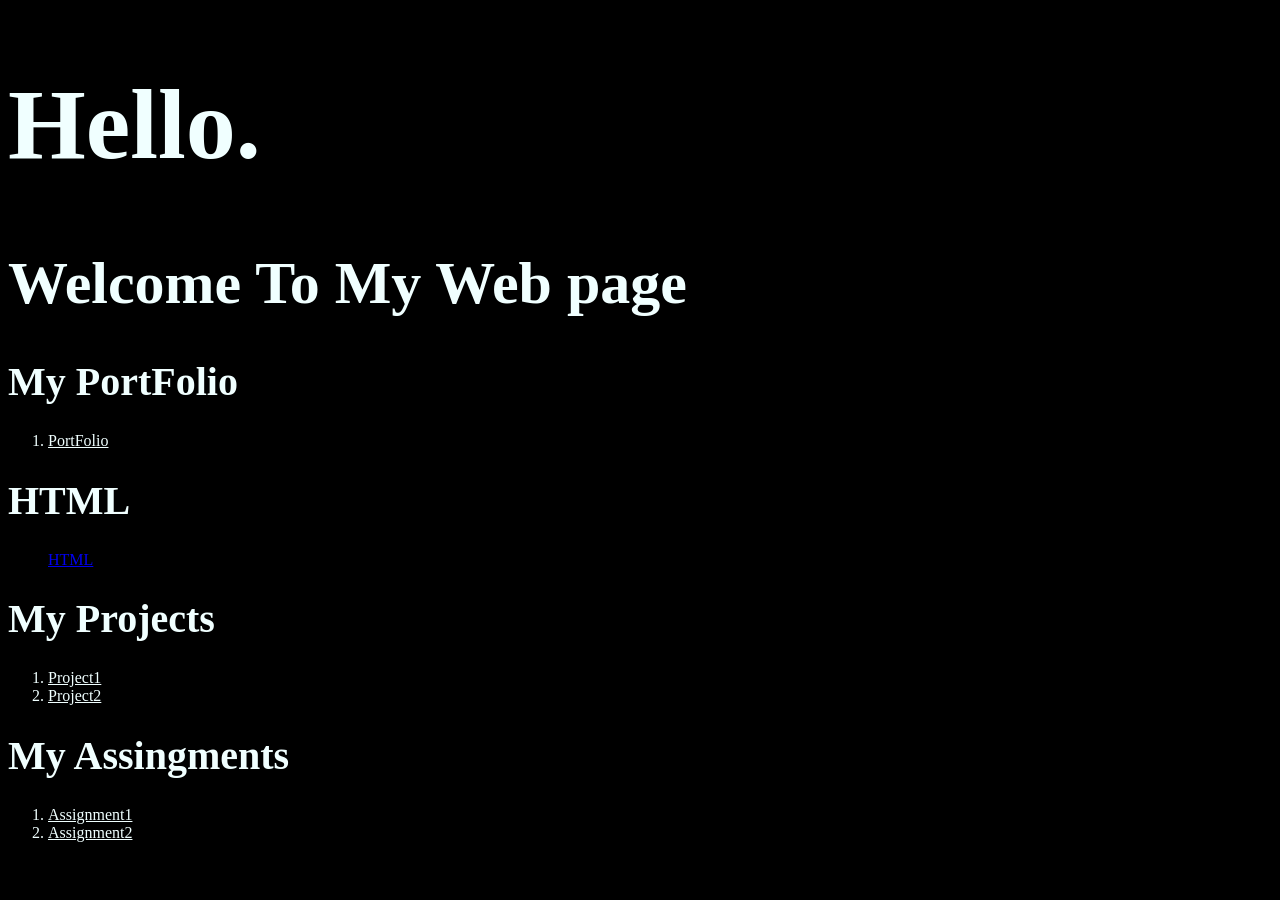
<file: index.html>
<!DOCTYPE html>
<html lang="en">
<head>
    <meta charset="UTF-8">
    <meta name="viewport" content="width=device-width, initial-scale=1.0">
    <title>Document</title>
</head>
<body style="background-color: black;">
    <h1 style="font-size: 100px; color: azure;">Hello.</h1>
    <h1 style="font-size: 60px; color: azure">Welcome To My Web page</h1>

    <h1 style="font-size: 40px; color: azure">My PortFolio</h1>
    <ol style="color: azure">
        <li><a href="/portfolio/index.html" style="color: azure">PortFolio</a></li>
    </ol>

    <h1 style="font-size: 40px; color: azure" >HTML</h1>
    <ul>
        <li><a href="/practice-frontend/index.html">HTML</a></li>
    </ul>

    <h1 style="font-size: 40px; color: azure">My Projects</h1>
    <ol style="color: azure">
        <li><a href="#" style="color: azure">Project1</a></li>
        <li><a href="#" style="color: azure">Project2</a></li>
    </ol>

    <h1 style="font-size: 40px; color: azure">My Assingments</h1>
    <ol style="color: azure">
        <li><a href="#" style="color: azure">Assignment1</a></li>
        <li><a href="#" style="color: azure">Assignment2</a></li>
    </ol>





    
</body>
</html>
</file>
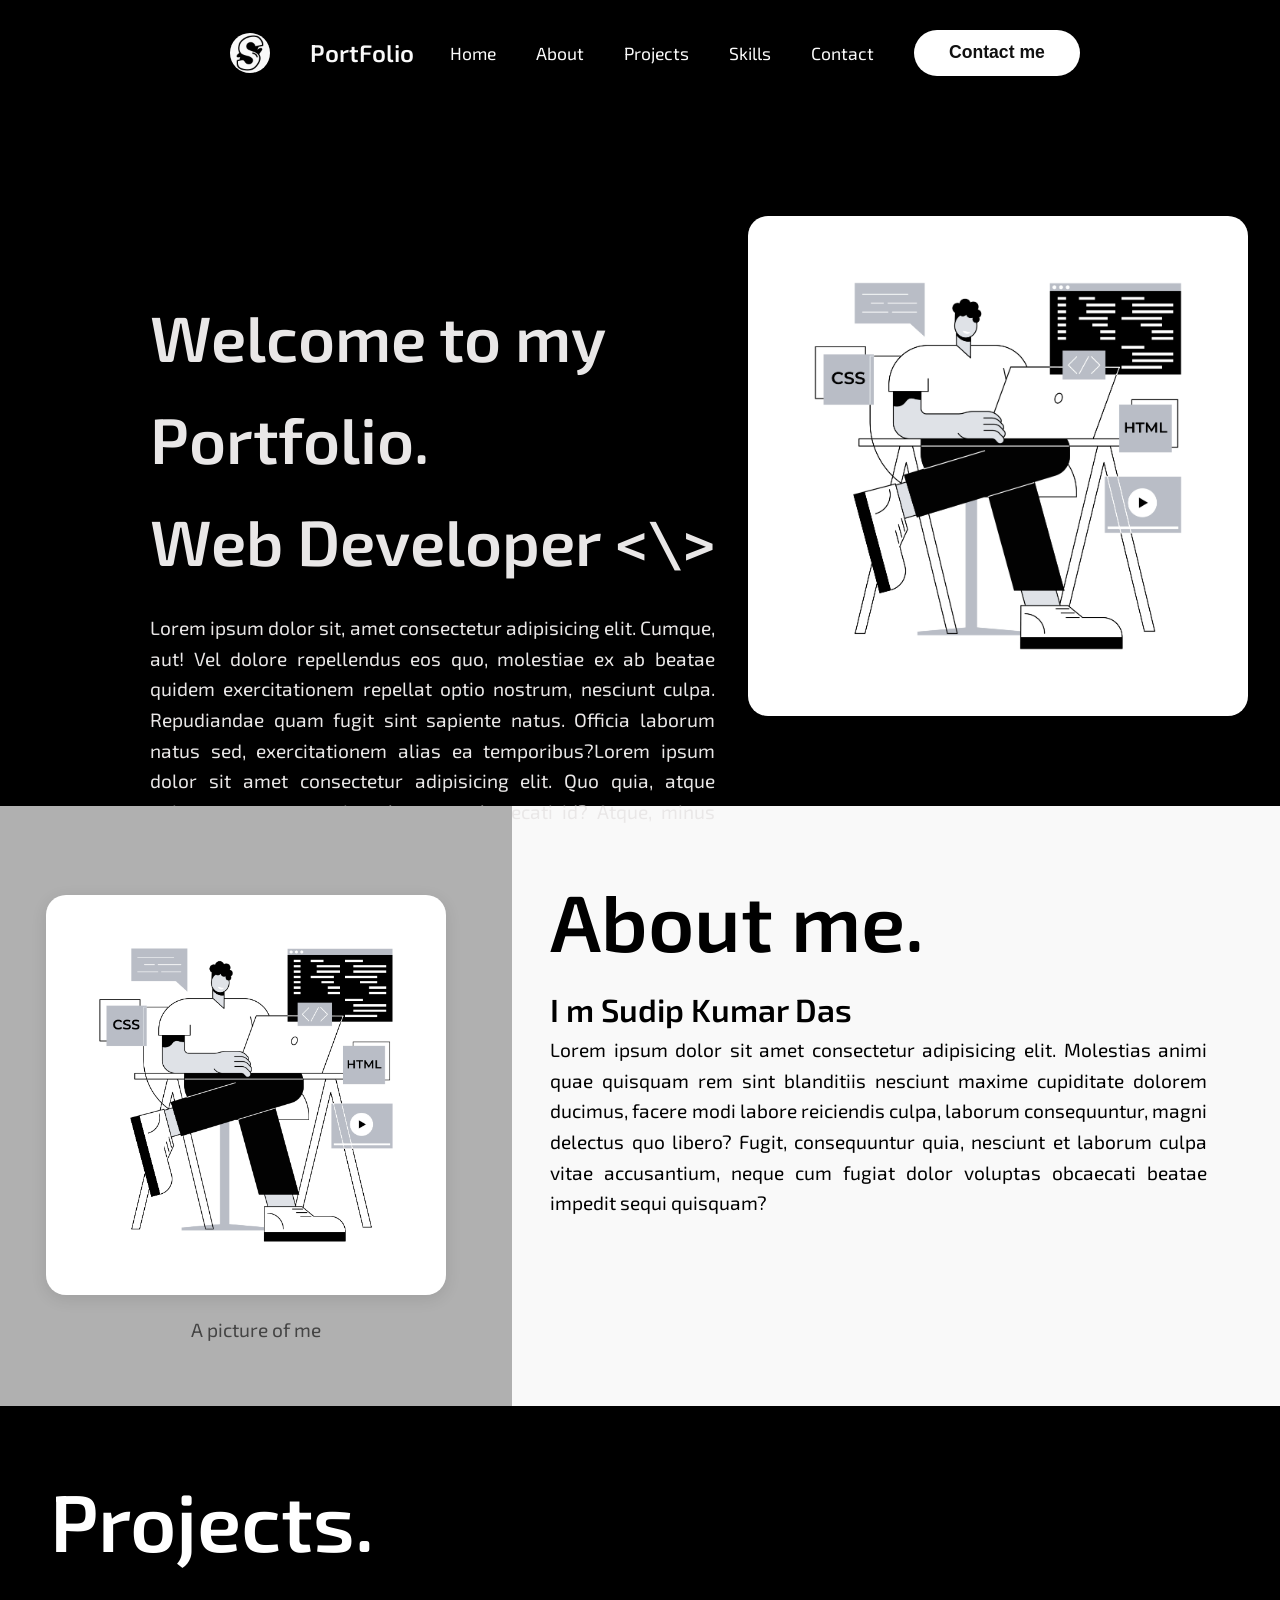
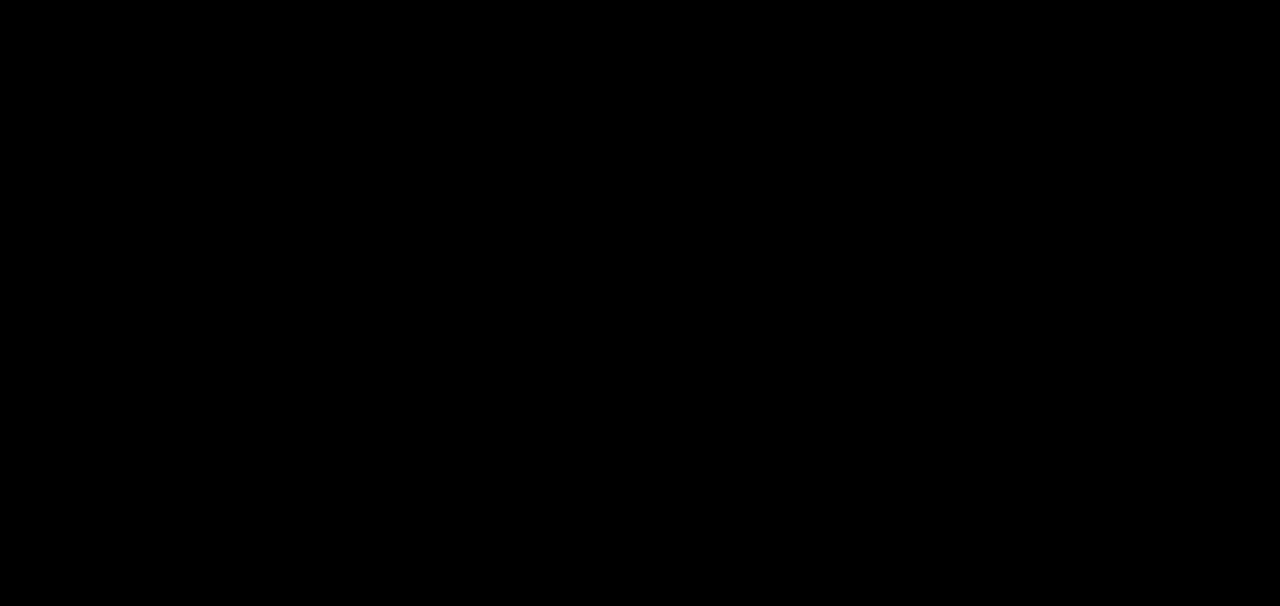
<file: portfolio/index.html>
<!DOCTYPE html>
<html lang="en">
<head>
    <meta charset="UTF-8">
    <meta name="viewport" content="width=device-width, initial-scale=1.0">
    <title>Document</title>
    <link rel="stylesheet" href="index.css">
</head>
<body>
    <header class="header">
    
        <div class="header-logo-img">
            <img src="icons8-s-60.png" alt="img" class="header-logo">
            <p class="name">PortFolio</p>
        </div>
        <nav class="header-nav">
            <ul>
                <li><a href="#home">Home</a></li>
                <li><a href="#aboutme">About</a></li>
                <li><a href="#projects">Projects</a></li>
                <li><a href="#about">Skills</a></li>
                <li><a href="#contact">Contact</a></li>
            </ul>

        <button class="contact-me">Contact me</button>
        
    </header>

    <section id="home">
        <div class="main-body">
            <div class="main-body-left">
                <h1 >Welcome to my Portfolio.</h1>
                <h1>Web Developer <\> </h1>
                <p>Lorem ipsum dolor sit, amet consectetur adipisicing elit. Cumque, aut! Vel dolore repellendus eos quo, molestiae ex ab beatae quidem exercitationem repellat optio nostrum, nesciunt culpa. Repudiandae quam fugit sint sapiente natus. Officia laborum natus sed, exercitationem alias ea temporibus?Lorem ipsum dolor sit amet consectetur adipisicing elit. Quo quia, atque quisquam porro omnis voluptates obcaecati id? Atque, minus officia!</p>
                <button class="contact-me">Contact me</button>
            </div>
            <div class="main-body-right">
                <img src="Bweird_Tech-12_Single-01.jpg" alt="" class="portfolio-image">
            </div>
        </div>
    </section>

    <section id="aboutme">
        <div class="about-me">
            <div class="about-me-left">
                <img src="Bweird_Tech-12_Single-01.jpg" alt="" class="about-me-image">
                <p class="about-me-image-caption">A picture of me</p>
            </div>
            <div class="about-me-right">
                <h1>About me.</h1>
                <div class="about-me-info">
                    <h3>I m Sudip Kumar Das</h3>
                    <p>Lorem ipsum dolor sit amet consectetur adipisicing elit. Molestias animi quae quisquam rem sint blanditiis nesciunt maxime cupiditate dolorem ducimus, facere modi labore reiciendis culpa, laborum consequuntur, magni delectus quo libero? Fugit, consequuntur quia, nesciunt et laborum culpa vitae accusantium, neque cum fugiat dolor voluptas obcaecati beatae impedit sequi quisquam?</p>
                </div>
            </div>
        </div>
    </section>
    <section id="projects">
        <div class="projects-section">
            <h1>Projects.</h1>
        </div>
    </section>
</body>
</html>
</file>
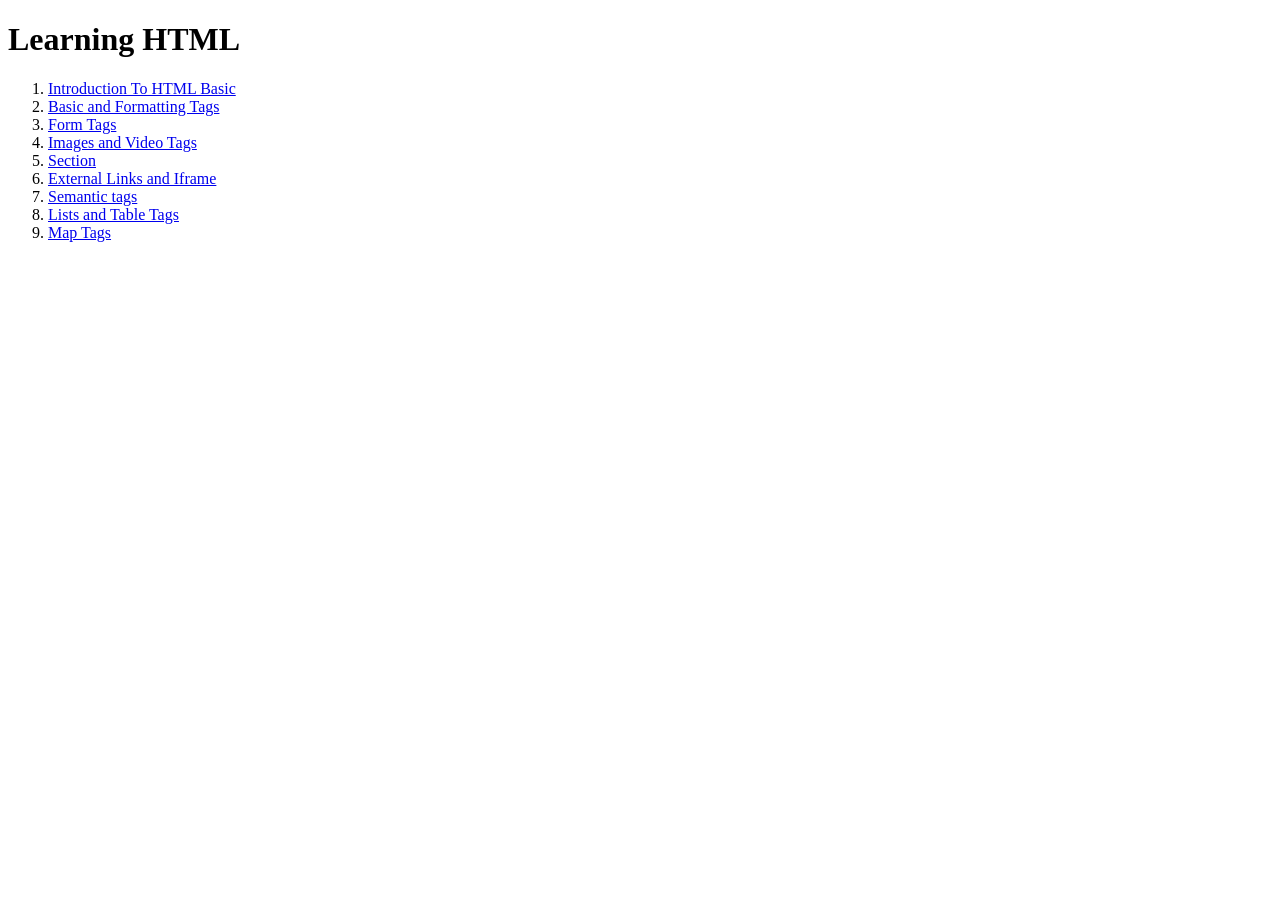
<file: practice-frontend/index.html>
<!DOCTYPE html>
<html lang="en">
<head>
    <meta charset="UTF-8">
    <meta name="viewport" content="width=device-width, initial-scale=1.0">
    <title>Document</title>
</head>
<body>
    <h1>Learning HTML</h1>
    <ol>
        <li><a href="index2.html">Introduction To HTML Basic</a></li>
        <li><a href="index3.html">Basic and Formatting Tags</a></li>
        <li><a href="index4.html">Form Tags</a></li>
        <li><a href="index5.html">Images and Video Tags</a></li>
        <li><a href="index6.html">Section</a></li>
        <li><a href="index7.html">External Links and Iframe</a></li>
        <li><a href="index8.html">Semantic tags</a></li>
        <li><a href="index9.html">Lists and Table Tags</a></li>
        <li><a href="index10.html">Map Tags</a></li>

    </ol>
</body>
</html>
</file>
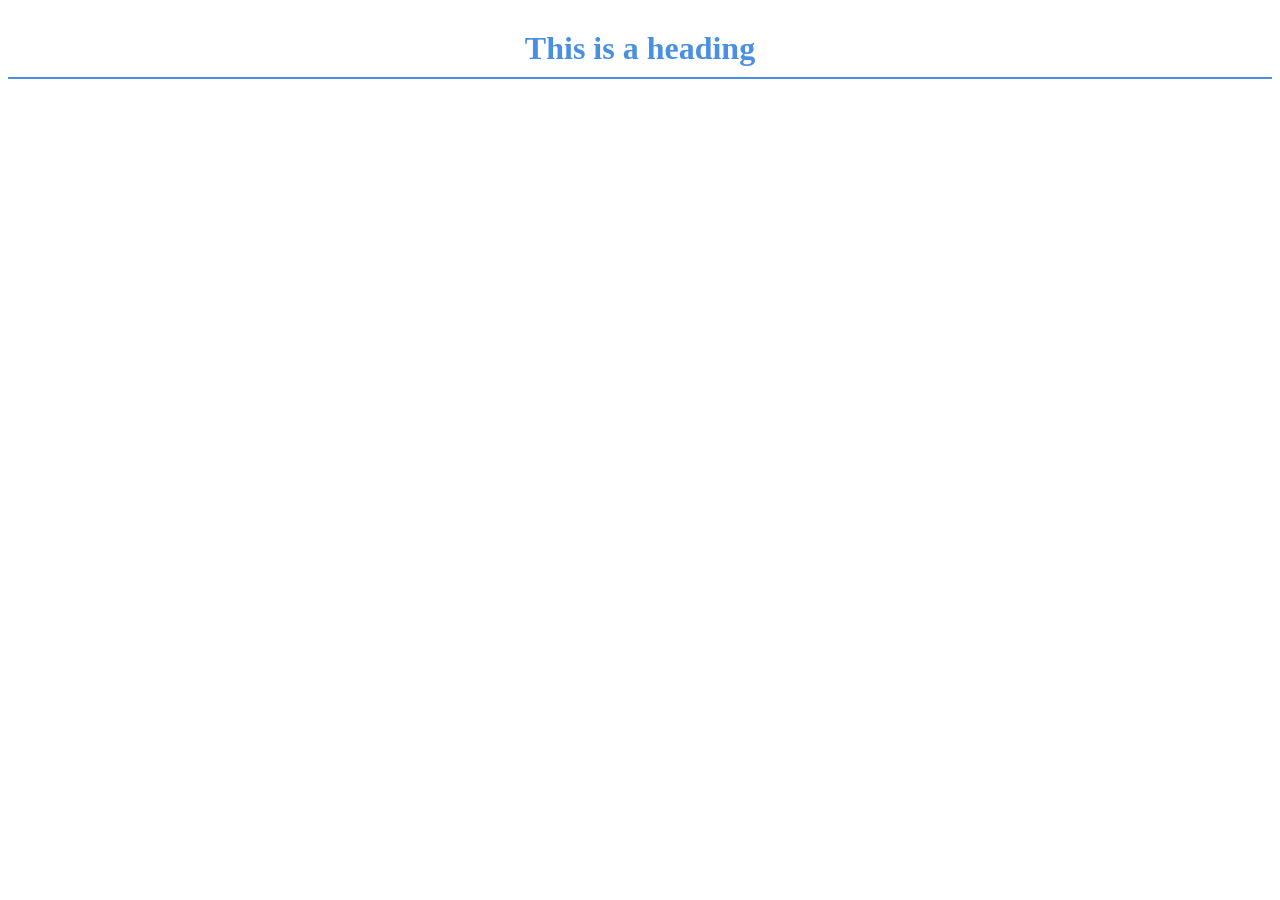
<file: practice-frontend/CSS/index.html>
<!DOCTYPE html>
<html lang="en">
<head>
    <meta charset="UTF-8">
    <meta name="viewport" content="width=device-width, initial-scale=1.0">
    <title>Document</title>

    <style>

        .heading-top{

            text-align: center;
            color: #4A90E2;
            font-size: 2em;
            font-weight: bold;
            margin-top: 20px;
            padding: 10px;
            border-bottom: 2px solid #4A90E2;
            
        }
        
    </style>
</head>
<body>
    <h1 class="heading-top">This is a heading </h1>
</body>
</html>
</file>
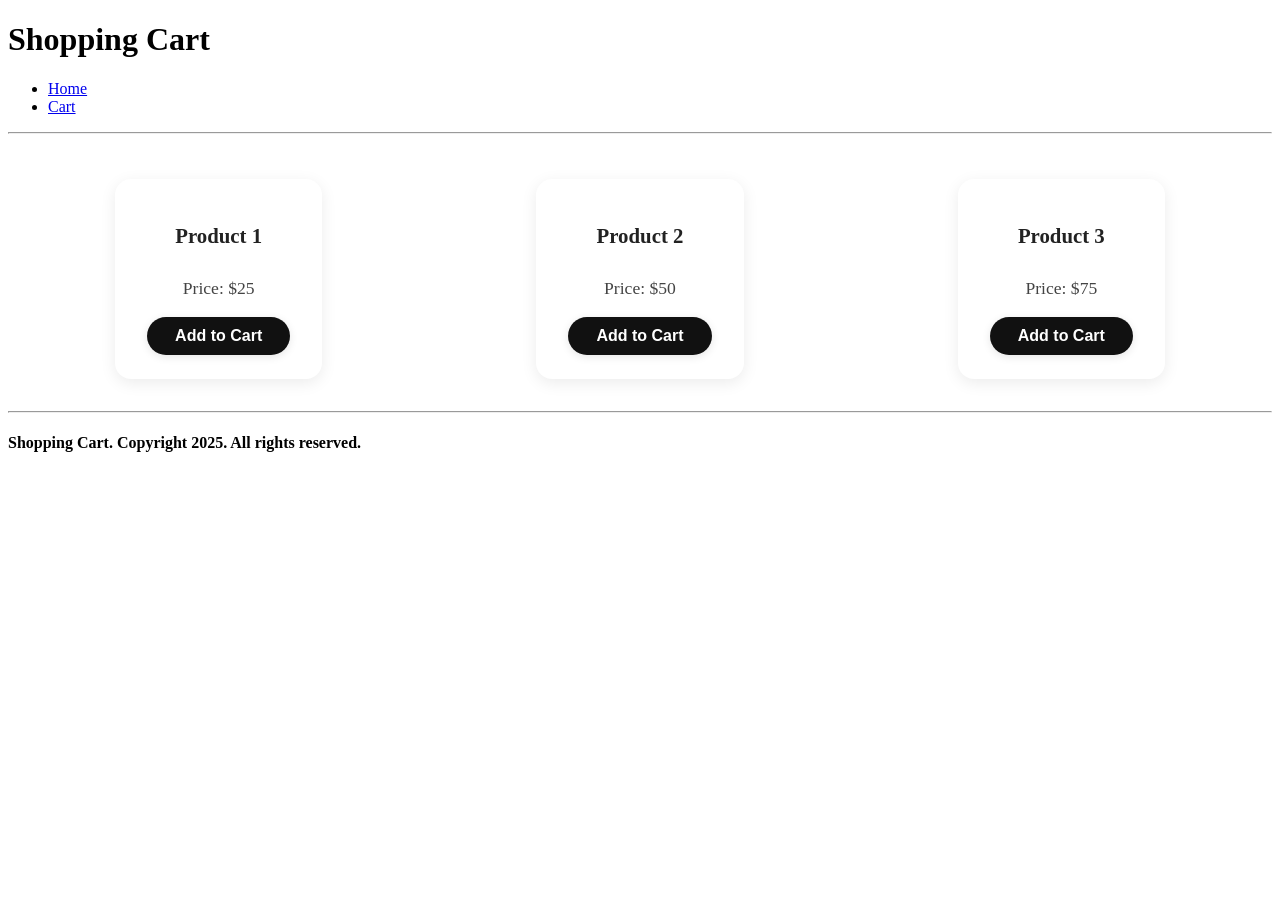
<file: practice-frontend/Javascript/shopping-cart/index.html>
<!DOCTYPE html>
<html lang="en">
<head>
    <meta charset="UTF-8">
    <meta name="viewport" content="width=device-width, initial-scale=1.0">
    <title>Document</title>
    <link rel="stylesheet" href="style.css">
    <!-- <link rel="stylesheet" href="script.js"> -->
</head>
<body onload="showProducts()">
    <script src="script.js"></script>
    <h1>Shopping Cart</h1>
    <ul>
        <li><a href="#">Home</a></li>
        <li><a href="#" onclick="showCart()">Cart</a></li>
    </ul>
    <hr/>
    <div class="cart-show">
        
    </div>
    <h4 id="orderValue">

    </h4>
    <div class="root">
        
    </div>
    <hr />
    <h4>Shopping Cart. Copyright 2025. All rights reserved.</h4>
    
</body>
</html>
</file>
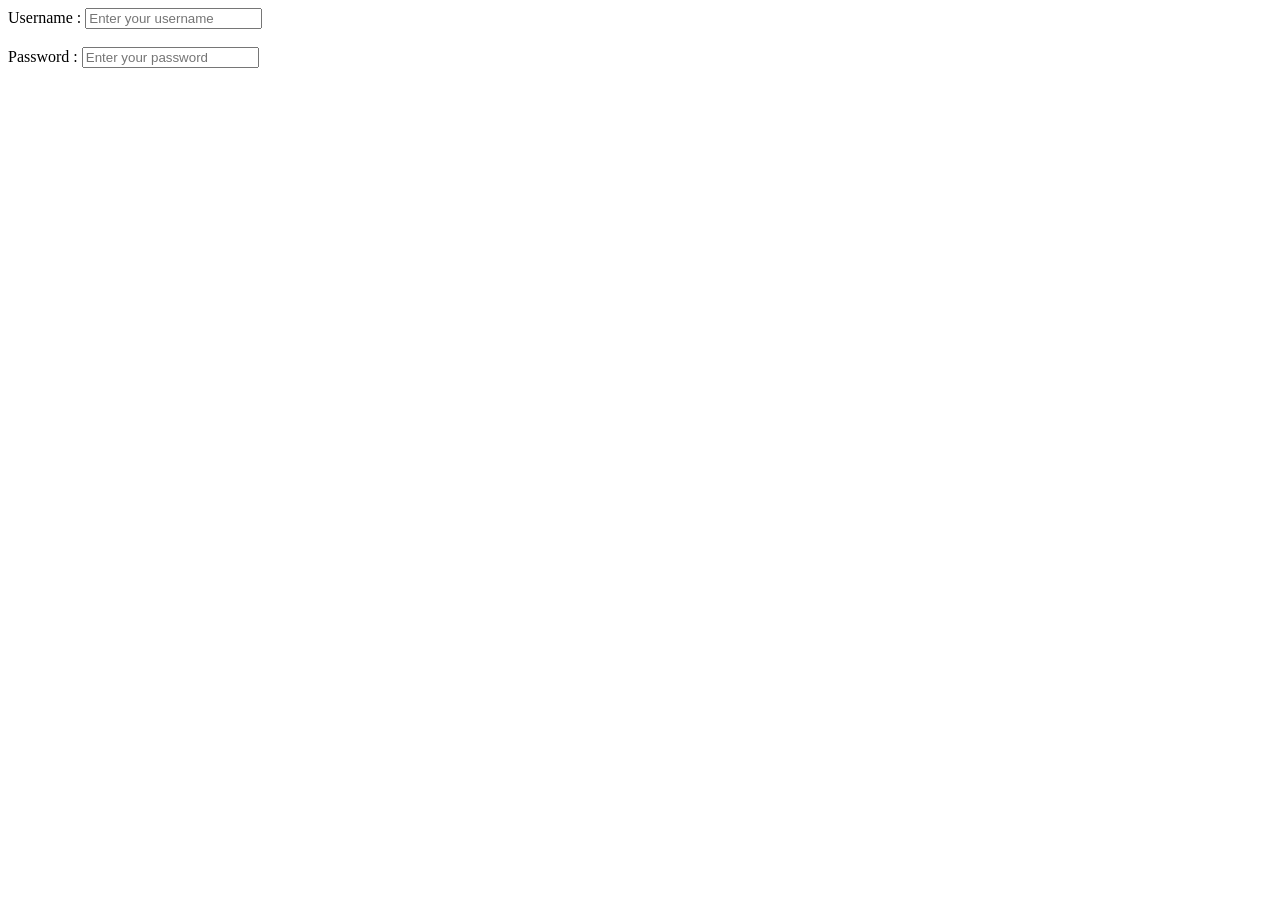
<file: practice-frontend/index11.html>
<!DOCTYPE html>
<html lang="en">
<head>
    <meta charset="UTF-8">
    <meta name="viewport" content="width=device-width, initial-scale=1.0">
    <title>Document</title>
</head>
<body>
    
    <label for="username">Username :</label>
    <input type="text" id="username" name="username" placeholder="Enter your username" onchange="f1(event.target.value)" required>
    <br><br>
    <label for="password">Password :</label>
    <input type="password" id="password" name="password" placeholder="Enter your password"
    onchange="f1(event.target.value)" required>
</body>
</html>
</file>
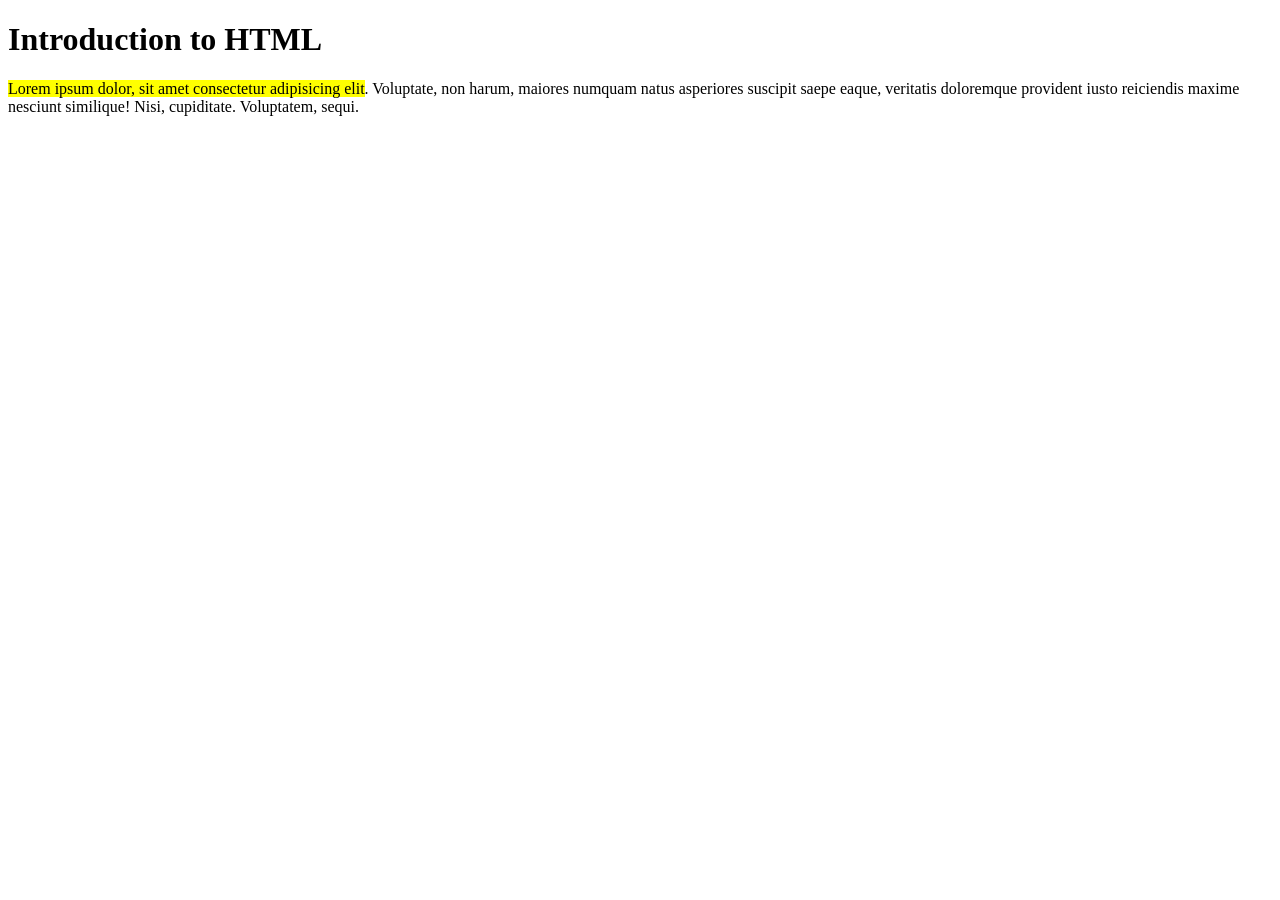
<file: practice-frontend/index2.html>
<!DOCTYPE html>
<html lang="en">
<head>
    <meta charset="UTF-8">
    <meta name="viewport" content="width=device-width, initial-scale=1.0">
    <title>Document</title>
</head>
<body>
    <h1>Introduction to HTML</h1>
    <p>
        <mark>Lorem ipsum dolor, sit amet consectetur adipisicing elit</mark>. Voluptate, non harum, maiores numquam natus asperiores suscipit saepe eaque, veritatis doloremque provident iusto reiciendis maxime nesciunt similique! Nisi, cupiditate. Voluptatem, sequi.
    </p>
</body>
</html>
</file>
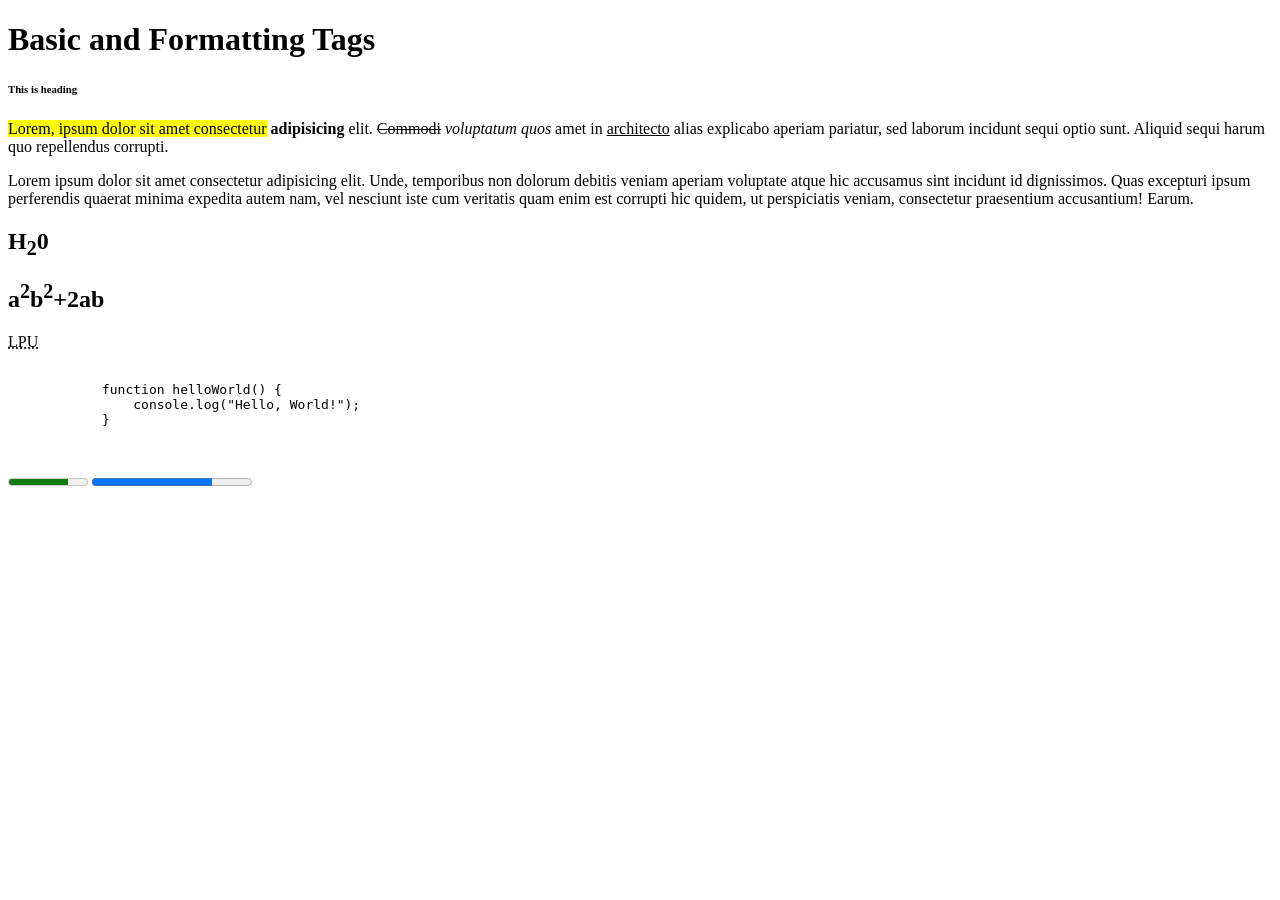
<file: practice-frontend/index3.html>
<!DOCTYPE html>
<html lang="en">
<head>
    <meta charset="UTF-8">
    <meta name="viewport" content="width=device-width, initial-scale=1.0">
    <title>Document</title>
</head>
<body>
    <h1>Basic and Formatting Tags</h1>
    <h6>This is heading</h6>
    <p>
        <mark>Lorem, ipsum dolor sit amet consectetur</mark> <strong>adipisicing</strong> elit. <del>Commodi</del> <em>voluptatum</em> <em>quos</em> amet in <u>architecto</u> alias explicabo aperiam pariatur, sed laborum incidunt sequi optio sunt. Aliquid sequi harum quo repellendus corrupti.
    </p>
    <p>
        Lorem ipsum dolor sit amet consectetur adipisicing elit. Unde, temporibus non dolorum debitis veniam aperiam voluptate atque hic accusamus sint incidunt id dignissimos. Quas excepturi ipsum perferendis quaerat minima expedita autem nam, vel nesciunt iste cum veritatis quam enim est corrupti hic quidem, ut perspiciatis veniam, consectetur praesentium accusantium! Earum.
    </p>
    <h2>H<sub>2</sub>0</h2>
    <h2>a<sup>2</sup>b<sup>2</sup>+2ab</h2>
    <p><abbr title="Lovely Professional University">LPU</abbr></p>
    <pre>
        <code>
            function helloWorld() {
                console.log("Hello, World!");
            }
        </code>
    </pre>
    <p>
        <meter value=".75"></meter>
        <progress value=".75"></progress>
    </p>
</body>
</html>
</file>
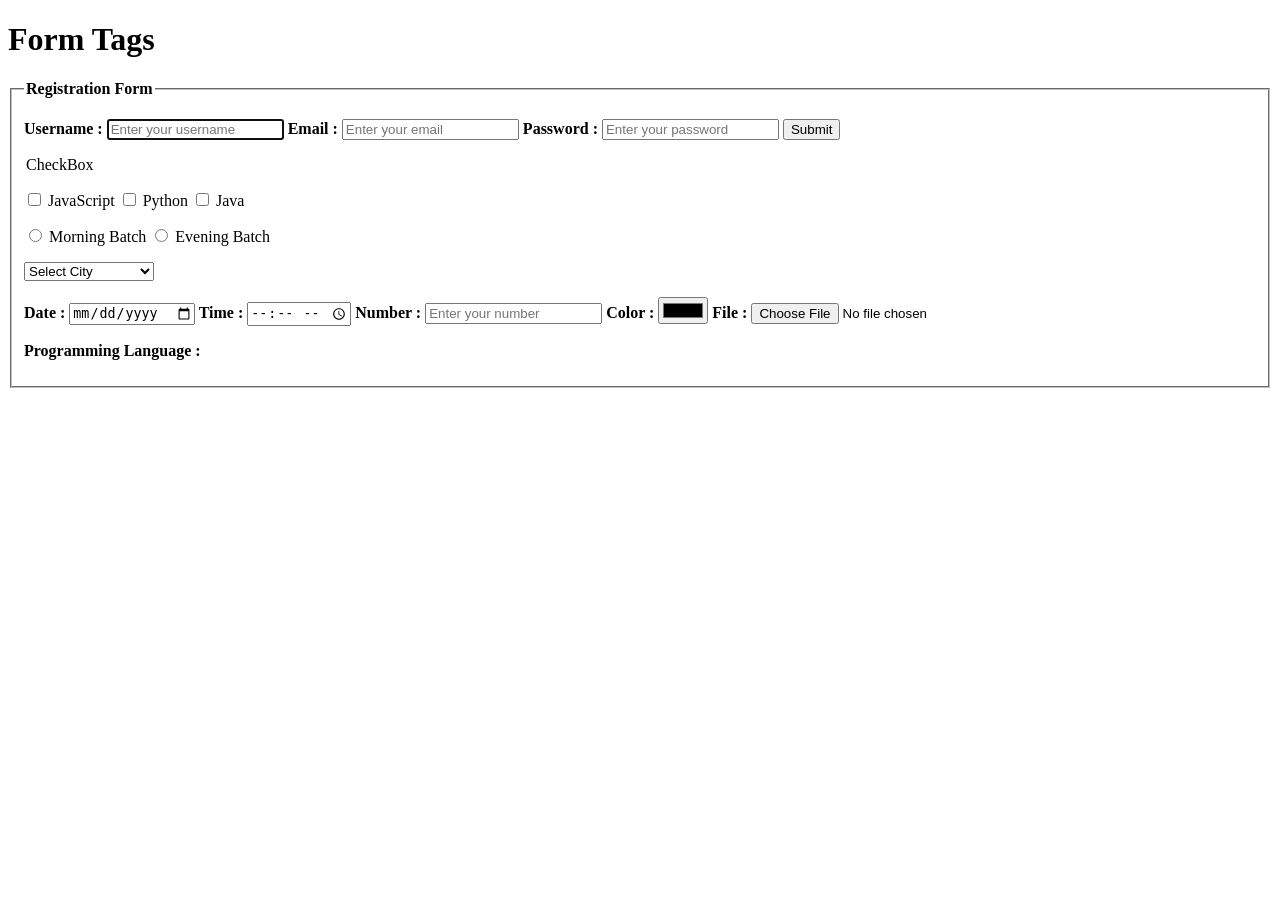
<file: practice-frontend/index4.html>
<!DOCTYPE html>
<html lang="en">
<head>
    <meta charset="UTF-8">
    <meta name="viewport" content="width=device-width, initial-scale=1.0">
    <title>Document</title>
</head>
<body>

        <h1>Form Tags</h1>
      
        <fieldset>
            <legend><strong>Registration Form</strong></legend>
            <form action="server.js" method="POST">
                <p>
                    <label for="username"><strong>Username :</strong> </label>
                    <input type="text" name="username" autofocus placeholder="Enter your username" required>
                    <label for="email"><strong>Email :</strong> </label>
                    <input type="text" name="email" placeholder="Enter your email" required>
                    <label for="password"><strong>Password :</strong></label>
                    <input type="password" name="password" placeholder="Enter your password" required>
                    <button>Submit</button>
                </p>
                <legend>CheckBox</legend>
                <p>
                    <input type="checkbox" name="javascript" id="javascript">
                    <label for="javascript">JavaScript</label>
                    <input type="checkbox" name="python" id="python">
                    <label for="python">Python</label>
                    <input type="checkbox" name="java" id="java">
                    <label for="java">Java</label>

                </p>
                <p>
                    <input type="radio" name="morningbatch" id="morningbatch" value="morning">
                    <label for="morningbatch">Morning Batch</label>
                    <input type="radio" name="eveningbatch" id="eveningbatch" value="evening">
                    <label for="eveningbatch">Evening Batch</label>
                </p>

                <p>
                    <select name="" id="">
                        <optgroup label="India">
                            <option value="">Select City</option>
                            <option value="">Ahmedabad</option>
                            <option value="">Pune</option>
                            <option value="">Jaipur</option>
                            <option value="">Hyderabad</option>
                            <option value="">Chandigarh</option>
                            <option value="">Lucknow</option>
                            <option value="">Patna</option>
                            <option value="">Bhopal</option>
                            <option value="">Indore</option>
                            <option value="">Nagpur</option>
                            <option value="">Surat</option>
                            <option value="">Vadodara</option>
                            <option value="">Agra</option>
                            <option value="">Kanpur</option>
                            <option value="">Varanasi</option>
                            <option value="">Guwahati</option>
                            <option value="">Ranchi</option>
                            <option value="">Bhubaneswar</option>
                            <option value="">Coimbatore</option>
                            <option value="">Mysore</option>
                            <option value="">Visakhapatnam</option>
                            <option value="">Aurangabad</option>
                            <option value="">Nashik</option>
                            <option value="">Delhi</option>
                            <option value="">Mumbai</option>
                            <option value="">Chennai</option>
                            <option value="">Kolkata</option>
                            <option value="">Bangalore</option>
                        </optgroup>
                        <optgroup label="USA">
                            <option value="">Los Angeles</option>
                            <option value="">San Francisco</option>
                            <option value="">Houston</option>
                            <option value="">Dallas</option>
                            <option value="">Seattle</option>
                            <option value="">Miami</option>
                            <option value="">NewYork</option>
                            <option value="">Washington DC</option>
                        </optgroup>
                    </select>

                    <p>
                        <label for="date"><strong>Date :</strong></label>
                        <input type="date" name="date" id="date">
                        <label for="time"><strong>Time :</strong></label>
                        <input type="time" name="time" id="time">
                        <label for="number"><strong>Number :</strong></label>
                        <input type="number" name="number" id="number" placeholder="Enter your number" required>
                        <label for="color"><strong>Color :</strong></label>
                        <input type="color" name="color" id="color">
                        <label for="file"><strong>File :</strong></label>
                        <input type="file" name="file" id="file">

                    </p>
                    <p>
                        <label for="language"><strong>Programming Language :</strong></label>
                        <datalist>
                            <option value="JavaScript"></option>
                            <option value="Python"></option>
                            <option value="Java"></option>
                            <option value="C++"></option>
                            <option value="C#"></option>
                            <option value="Ruby"></option>
                            <option value="PHP"></option>
                            <option value="Swift"></option>
                            <option value="Go"></option>
                            <option value="Kotlin"></option>
                            <option value="Rust"></option>
                            <option value="TypeScript"></option>
                            <option value="Scala"></option>
                            <option value="Perl"></option>
                            <option value="Lua"></option>
                            <option value="Haskell"></option>
                            <option value="Elixir"></option>
                            <option value="Dart"></option>
                            <option value="R"></option>
                            <option value="MATLAB"></option>
                            <option value="Julia"></option>
                            <option value="Shell"></option>
                            <option value="SQL"></option>
                            <option value="HTML"></option>
                            <option value="CSS"></option>
                            <option value="Sass"></option>
                            <option value="Less"></option>
                            <option value="GraphQL"></option>
                            <option value="JSON"></option>
                            <option value="XML"></option>
                            <option value="YAML"></option>
                            <option value="Markdown"></option>
                            <option value="Bash"></option>  
                        </datalist>
                    </p>
                </p>
            </form>
        </fieldset>
</body>
</html>
</file>
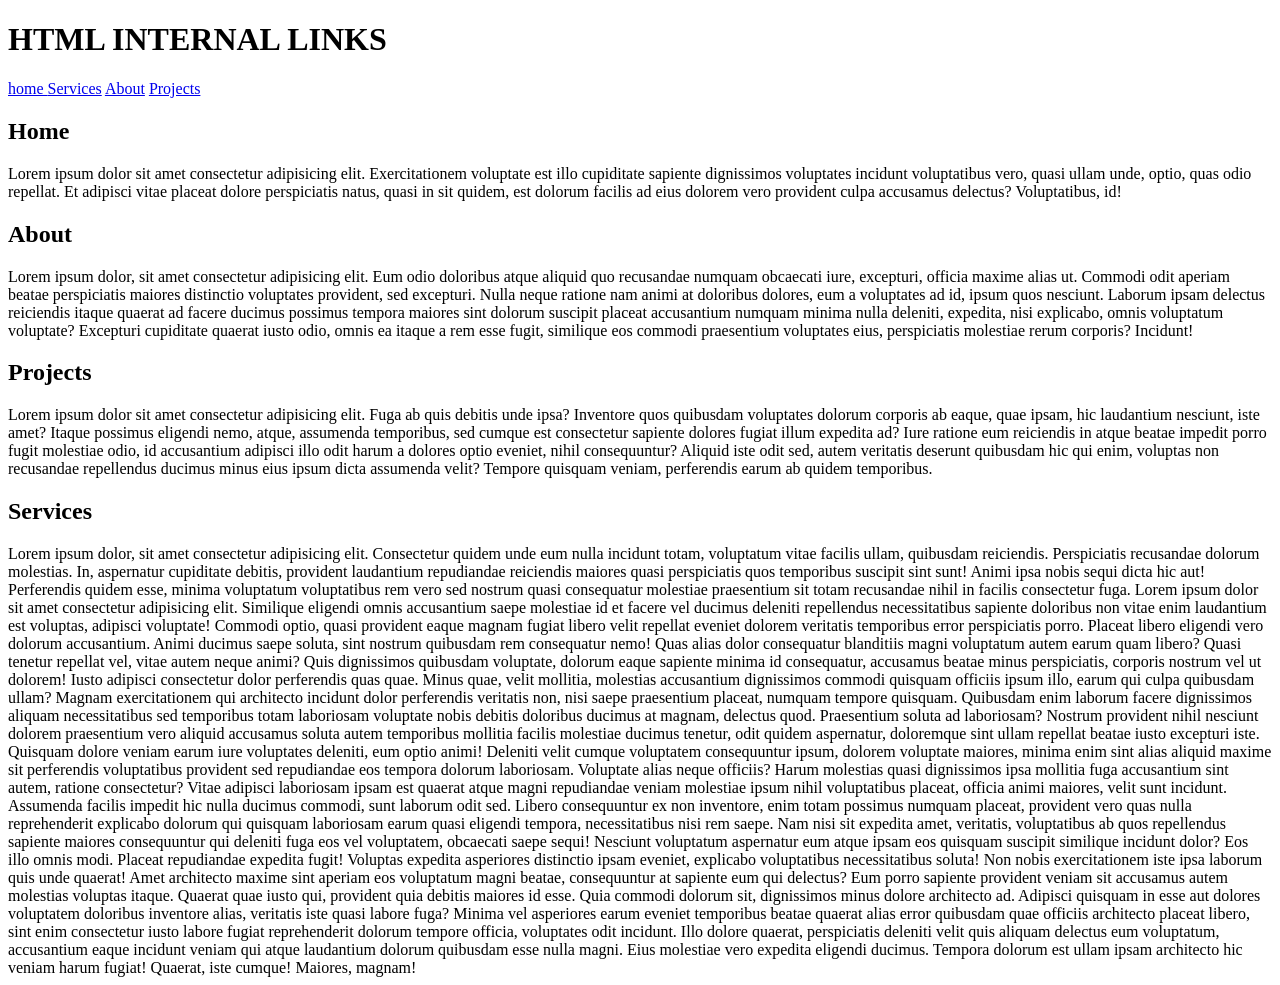
<file: practice-frontend/index6.html>
<!DOCTYPE html>
<html lang="en">
<head>
    <meta charset="UTF-8">
    <meta name="viewport" content="width=device-width, initial-scale=1.0">
    <title>Document</title>
</head>
<body>

    <h1>HTML INTERNAL LINKS</h1>
    <a href="#home"> home </a>
    <a href="#services">Services</a>
    <a href="#about"> About</a>
    <a href="#projects">Projects</a>

    <section id="home">
        <h1>Home</h1>
        Lorem ipsum dolor sit amet consectetur adipisicing elit. Exercitationem voluptate est illo cupiditate sapiente dignissimos voluptates incidunt voluptatibus vero, quasi ullam unde, optio, quas odio repellat. Et adipisci vitae placeat dolore perspiciatis natus, quasi in sit quidem, est dolorum facilis ad eius dolorem vero provident culpa accusamus delectus? Voluptatibus, id!
    </section>
    <section id="about">
        <h1>About</h1>
        Lorem ipsum dolor, sit amet consectetur adipisicing elit. Eum odio doloribus atque aliquid quo recusandae numquam obcaecati iure, excepturi, officia maxime alias ut. Commodi odit aperiam beatae perspiciatis maiores distinctio voluptates provident, sed excepturi. Nulla neque ratione nam animi at doloribus dolores, eum a voluptates ad id, ipsum quos nesciunt. Laborum ipsam delectus reiciendis itaque quaerat ad facere ducimus possimus tempora maiores sint dolorum suscipit placeat accusantium numquam minima nulla deleniti, expedita, nisi explicabo, omnis voluptatum voluptate? Excepturi cupiditate quaerat iusto odio, omnis ea itaque a rem esse fugit, similique eos commodi praesentium voluptates eius, perspiciatis molestiae rerum corporis? Incidunt!
    </section>
    <section id="projects">
        <h1>Projects</h1>
        Lorem ipsum dolor sit amet consectetur adipisicing elit. Fuga ab quis debitis unde ipsa? Inventore quos quibusdam voluptates dolorum corporis ab eaque, quae ipsam, hic laudantium nesciunt, iste amet? Itaque possimus eligendi nemo, atque, assumenda temporibus, sed cumque est consectetur sapiente dolores fugiat illum expedita ad? Iure ratione eum reiciendis in atque beatae impedit porro fugit molestiae odio, id accusantium adipisci illo odit harum a dolores optio eveniet, nihil consequuntur? Aliquid iste odit sed, autem veritatis deserunt quibusdam hic qui enim, voluptas non recusandae repellendus ducimus minus eius ipsum dicta assumenda velit? Tempore quisquam veniam, perferendis earum ab quidem temporibus.
    </section>
    <section id="services">
        <h1>Services</h1>
        Lorem ipsum dolor, sit amet consectetur adipisicing elit. Consectetur quidem unde eum nulla incidunt totam, voluptatum vitae facilis ullam, quibusdam reiciendis. Perspiciatis recusandae dolorum molestias. In, aspernatur cupiditate debitis, provident laudantium repudiandae reiciendis maiores quasi perspiciatis quos temporibus suscipit sint sunt! Animi ipsa nobis sequi dicta hic aut! Perferendis quidem esse, minima voluptatum voluptatibus rem vero sed nostrum quasi consequatur molestiae praesentium sit totam recusandae nihil in facilis consectetur fuga.
        Lorem ipsum dolor sit amet consectetur adipisicing elit. Similique eligendi omnis accusantium saepe molestiae id et facere vel ducimus deleniti repellendus necessitatibus sapiente doloribus non vitae enim laudantium est voluptas, adipisci voluptate! Commodi optio, quasi provident eaque magnam fugiat libero velit repellat eveniet dolorem veritatis temporibus error perspiciatis porro. Placeat libero eligendi vero dolorum accusantium. Animi ducimus saepe soluta, sint nostrum quibusdam rem consequatur nemo! Quas alias dolor consequatur blanditiis magni voluptatum autem earum quam libero? Quasi tenetur repellat vel, vitae autem neque animi? Quis dignissimos quibusdam voluptate, dolorum eaque sapiente minima id consequatur, accusamus beatae minus perspiciatis, corporis nostrum vel ut dolorem! Iusto adipisci consectetur dolor perferendis quas quae. Minus quae, velit mollitia, molestias accusantium dignissimos commodi quisquam officiis ipsum illo, earum qui culpa quibusdam ullam? Magnam exercitationem qui architecto incidunt dolor perferendis veritatis non, nisi saepe praesentium placeat, numquam tempore quisquam. Quibusdam enim laborum facere dignissimos aliquam necessitatibus sed temporibus totam laboriosam voluptate nobis debitis doloribus ducimus at magnam, delectus quod. Praesentium soluta ad laboriosam? Nostrum provident nihil nesciunt dolorem praesentium vero aliquid accusamus soluta autem temporibus mollitia facilis molestiae ducimus tenetur, odit quidem aspernatur, doloremque sint ullam repellat beatae iusto excepturi iste. Quisquam dolore veniam earum iure voluptates deleniti, eum optio animi! Deleniti velit cumque voluptatem consequuntur ipsum, dolorem voluptate maiores, minima enim sint alias aliquid maxime sit perferendis voluptatibus provident sed repudiandae eos tempora dolorum laboriosam. Voluptate alias neque officiis? Harum molestias quasi dignissimos ipsa mollitia fuga accusantium sint autem, ratione consectetur? Vitae adipisci laboriosam ipsam est quaerat atque magni repudiandae veniam molestiae ipsum nihil voluptatibus placeat, officia animi maiores, velit sunt incidunt. Assumenda facilis impedit hic nulla ducimus commodi, sunt laborum odit sed. Libero consequuntur ex non inventore, enim totam possimus numquam placeat, provident vero quas nulla reprehenderit explicabo dolorum qui quisquam laboriosam earum quasi eligendi tempora, necessitatibus nisi rem saepe. Nam nisi sit expedita amet, veritatis, voluptatibus ab quos repellendus sapiente maiores consequuntur qui deleniti fuga eos vel voluptatem, obcaecati saepe sequi! Nesciunt voluptatum aspernatur eum atque ipsam eos quisquam suscipit similique incidunt dolor? Eos illo omnis modi. Placeat repudiandae expedita fugit! Voluptas expedita asperiores distinctio ipsam eveniet, explicabo voluptatibus necessitatibus soluta! Non nobis exercitationem iste ipsa laborum quis unde quaerat! Amet architecto maxime sint aperiam eos voluptatum magni beatae, consequuntur at sapiente eum qui delectus? Eum porro sapiente provident veniam sit accusamus autem molestias voluptas itaque. Quaerat quae iusto qui, provident quia debitis maiores id esse. Quia commodi dolorum sit, dignissimos minus dolore architecto ad. Adipisci quisquam in esse aut dolores voluptatem doloribus inventore alias, veritatis iste quasi labore fuga? Minima vel asperiores earum eveniet temporibus beatae quaerat alias error quibusdam quae officiis architecto placeat libero, sint enim consectetur iusto labore fugiat reprehenderit dolorum tempore officia, voluptates odit incidunt. Illo dolore quaerat, perspiciatis deleniti velit quis aliquam delectus eum voluptatum, accusantium eaque incidunt veniam qui atque laudantium dolorum quibusdam esse nulla magni. Eius molestiae vero expedita eligendi ducimus. Tempora dolorum est ullam ipsam architecto hic veniam harum fugiat! Quaerat, iste cumque! Maiores, magnam!
    </section>
   
    
    
</body>
</html>
</file>
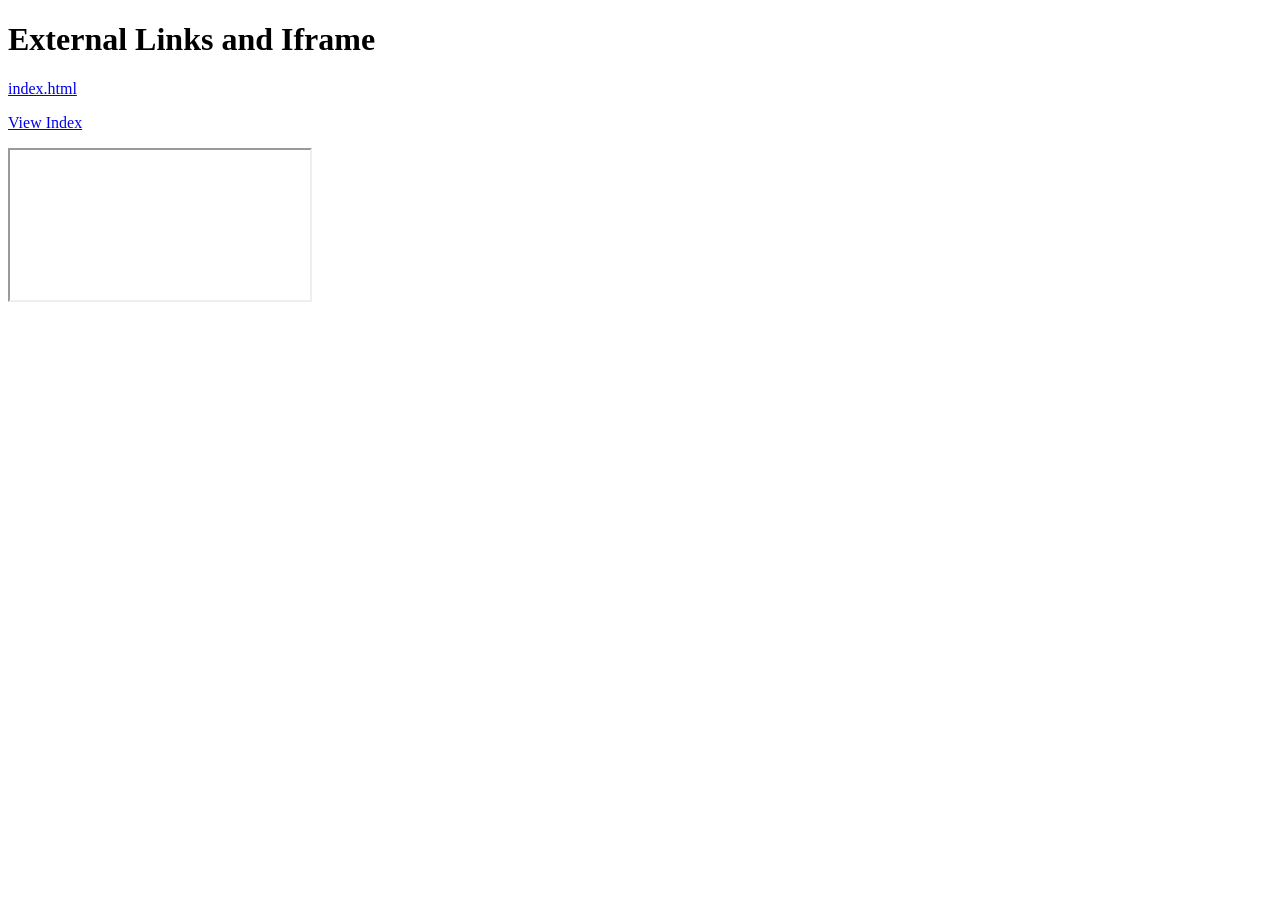
<file: practice-frontend/index7.html>
<!DOCTYPE html>
<html lang="en">
<head>
    <meta charset="UTF-8">
    <meta name="viewport" content="width=device-width, initial-scale=1.0">
    <title>Document</title>
</head>
<body>
    <h1>External Links and Iframe</h1>
    <p>
        <a href="index.html" target="_blank">index.html</a>
    </p>
    <p>
        <a href="index.html" target="frm">View Index</a>
    </p>
    <iframe name="frm"></iframe>
</body>
</html>
</file>
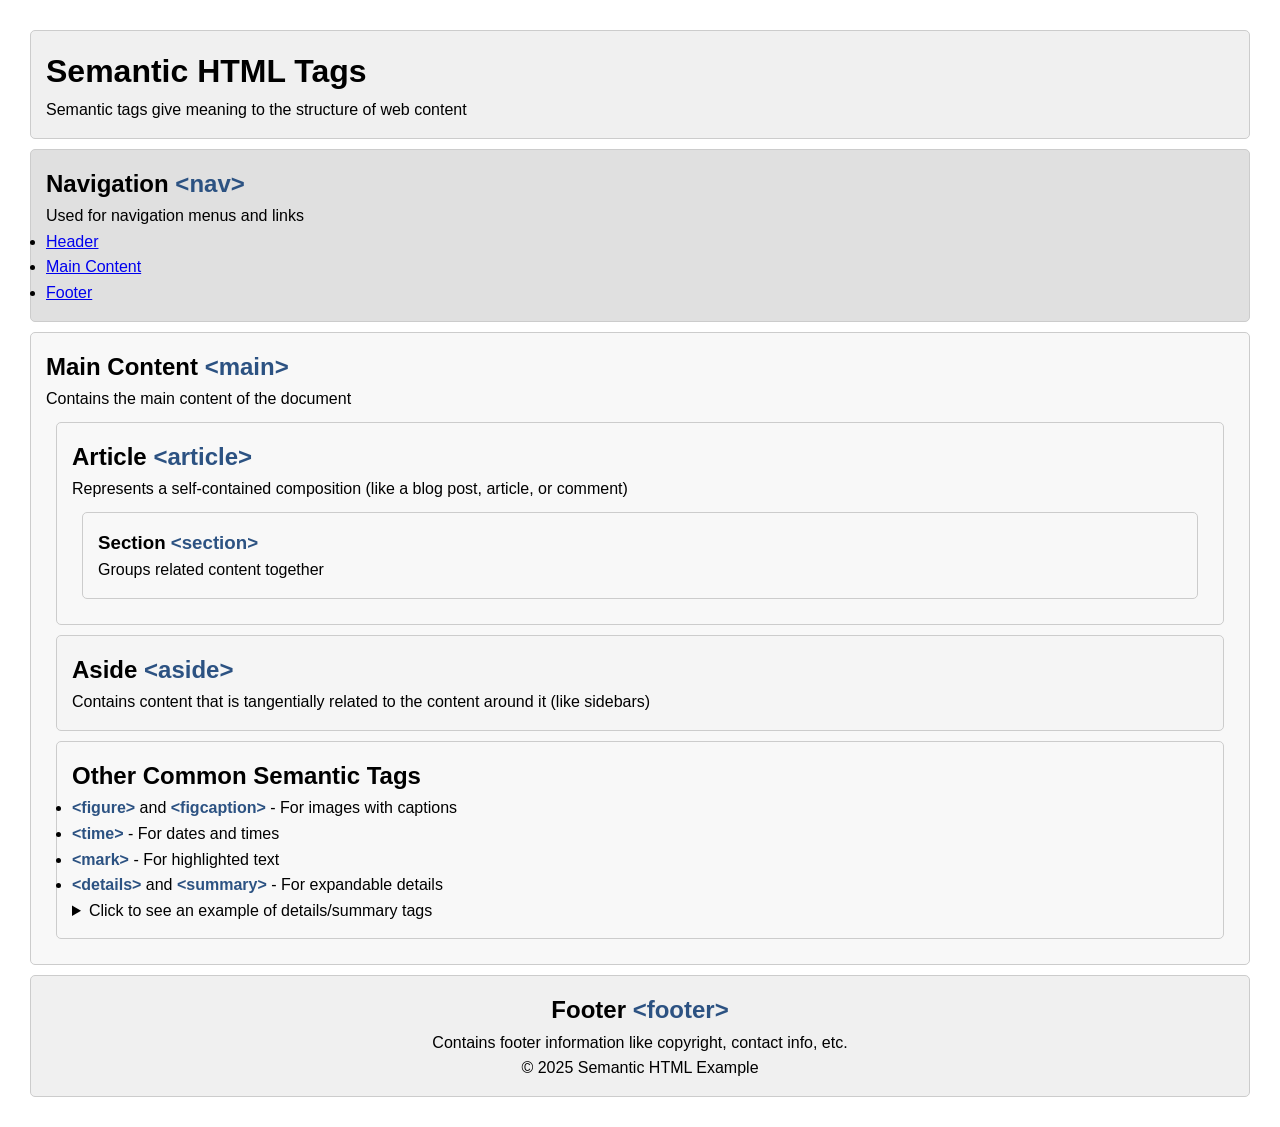
<file: practice-frontend/index8.html>
<!DOCTYPE html>
<html lang="en">
<head>
    <meta charset="UTF-8">
    <meta name="viewport" content="width=device-width, initial-scale=1.0">
    <title>Semantic HTML Tags</title>
    <style>
        * {
            margin: 0;
            padding: 0;
            box-sizing: border-box;
        }
        body {
            font-family: Arial, sans-serif;
            line-height: 1.6;
            padding: 20px;
        }
        header, nav, main, article, section, aside, footer {
            margin: 10px;
            padding: 15px;
            border: 1px solid #ccc;
            border-radius: 5px;
        }
        header {
            background: #f0f0f0;
        }
        nav {
            background: #e0e0e0;
        }
        main {
            background: #f8f8f8;
        }
        aside {
            background: #f5f5f5;
        }
        footer {
            background: #f0f0f0;
            text-align: center;
        }
        .tag-name {
            color: #2c5282;
            font-weight: bold;
        }
    </style>
</head>
<body>
    <header>
        <h1>Semantic HTML Tags</h1>
        <p>Semantic tags give meaning to the structure of web content</p>
    </header>

    <nav>
        <h2>Navigation <span class="tag-name">&lt;nav&gt;</span></h2>
        <p>Used for navigation menus and links</p>
        <ul>
            <li><a href="#header">Header</a></li>
            <li><a href="#main">Main Content</a></li>
            <li><a href="#footer">Footer</a></li>
        </ul>
    </nav>

    <main>
        <h2>Main Content <span class="tag-name">&lt;main&gt;</span></h2>
        <p>Contains the main content of the document</p>

        <article>
            <h2>Article <span class="tag-name">&lt;article&gt;</span></h2>
            <p>Represents a self-contained composition (like a blog post, article, or comment)</p>
            
            <section>
                <h3>Section <span class="tag-name">&lt;section&gt;</span></h3>
                <p>Groups related content together</p>
            </section>
        </article>

        <aside>
            <h2>Aside <span class="tag-name">&lt;aside&gt;</span></h2>
            <p>Contains content that is tangentially related to the content around it (like sidebars)</p>
        </aside>

        <section>
            <h2>Other Common Semantic Tags</h2>
            <ul>
                <li><span class="tag-name">&lt;figure&gt;</span> and <span class="tag-name">&lt;figcaption&gt;</span> - For images with captions</li>
                <li><span class="tag-name">&lt;time&gt;</span> - For dates and times</li>
                <li><span class="tag-name">&lt;mark&gt;</span> - For highlighted text</li>
                <li><span class="tag-name">&lt;details&gt;</span> and <span class="tag-name">&lt;summary&gt;</span> - For expandable details</li>
            </ul>

            <details>
                <summary>Click to see an example of details/summary tags</summary>
                <p>This content is hidden until the user clicks the summary!</p>
            </details>
        </section>
    </main>

    <footer>
        <h2>Footer <span class="tag-name">&lt;footer&gt;</span></h2>
        <p>Contains footer information like copyright, contact info, etc.</p>
        <p>&copy; 2025 Semantic HTML Example</p>
    </footer>
</body>
</html>
</file>
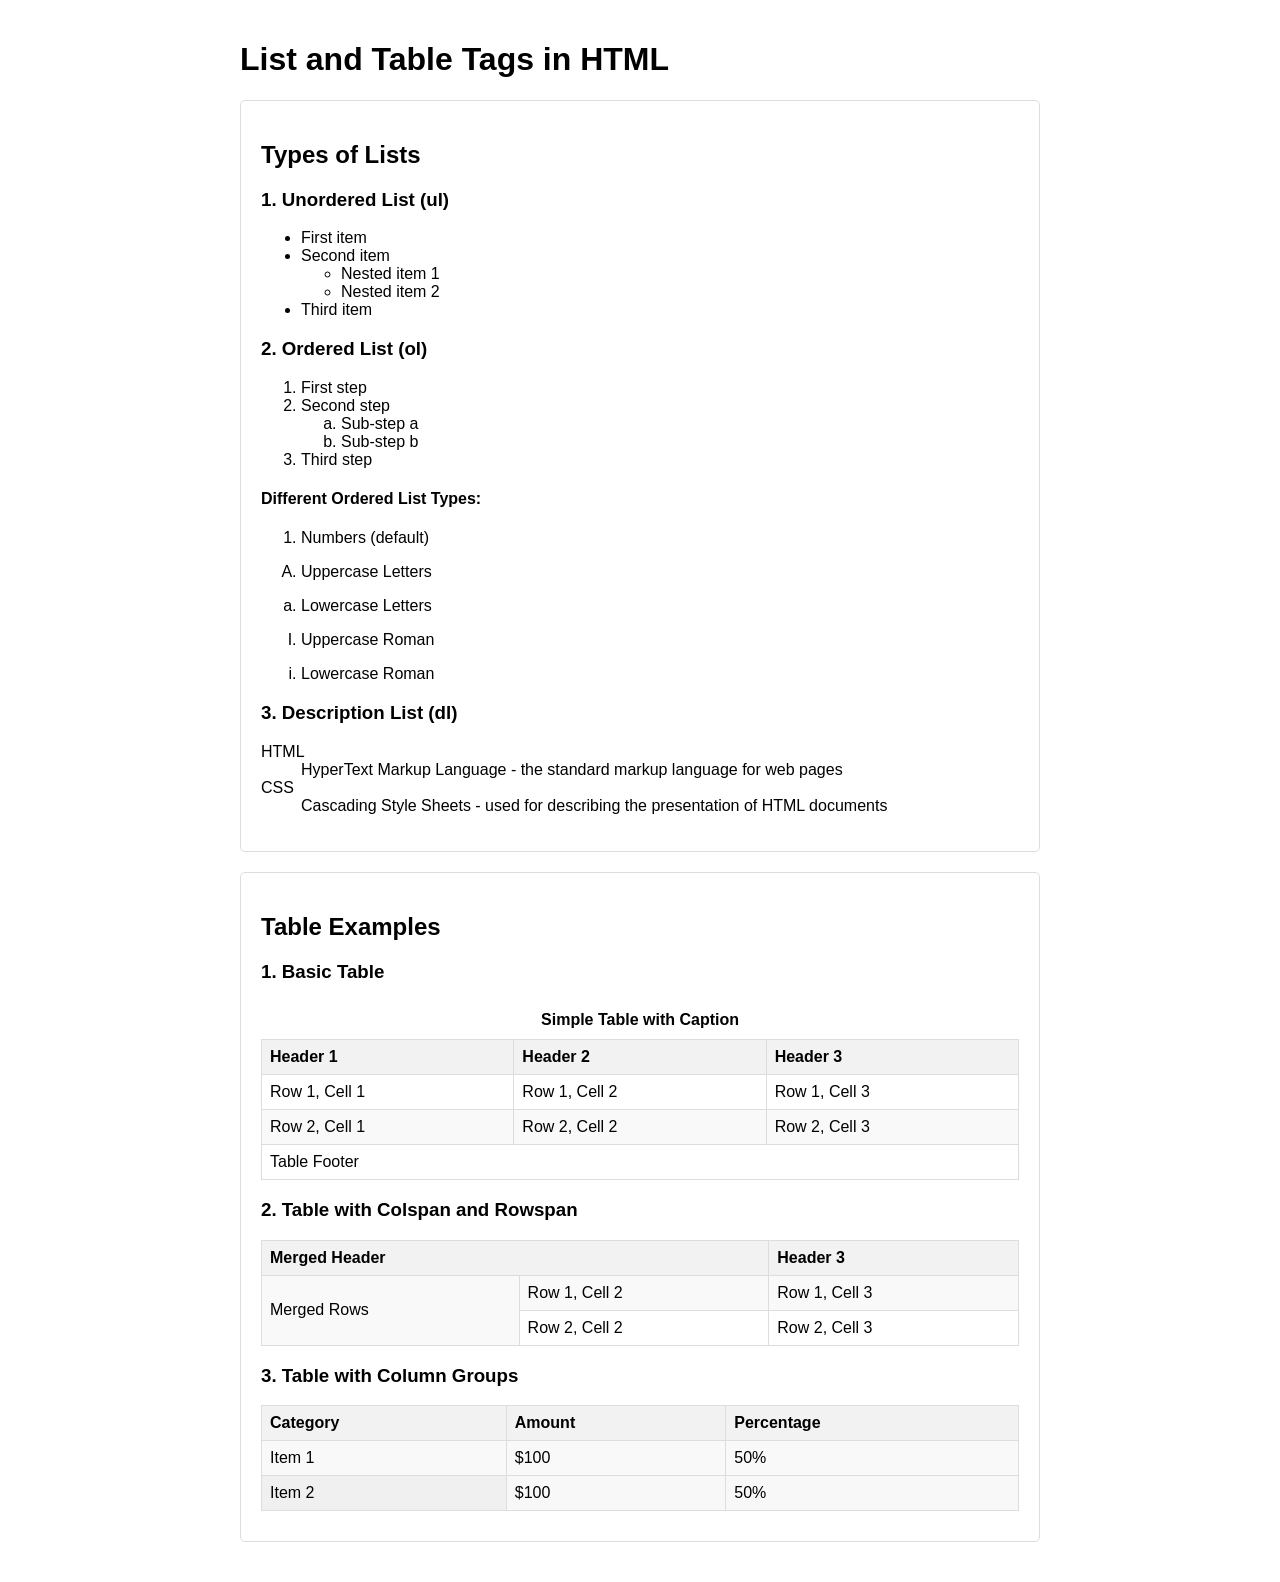
<file: practice-frontend/index9.html>
<!DOCTYPE html>
<html lang="en">
<head>
    <meta charset="UTF-8">
    <meta name="viewport" content="width=device-width, initial-scale=1.0">
    <title>Lists and Tables in HTML</title>
    <style>
        body {
            font-family: Arial, sans-serif;
            max-width: 800px;
            margin: 0 auto;
            padding: 20px;
        }
        
        .section {
            margin: 20px 0;
            padding: 20px;
            border: 1px solid #ddd;
            border-radius: 5px;
        }

        table {
            width: 100%;
            border-collapse: collapse;
            margin: 10px 0;
        }

        th, td {
            border: 1px solid #ddd;
            padding: 8px;
            text-align: left;
        }

        th {
            background-color: #f2f2f2;
        }

        tr:nth-child(even) {
            background-color: #f9f9f9;
        }

        caption {
            padding: 10px;
            font-weight: bold;
        }
    </style>
</head>
<body>
    <h1>List and Table Tags in HTML</h1>

    <!-- Lists Section -->
    <div class="section">
        <h2>Types of Lists</h2>

        <!-- Unordered List -->
        <h3>1. Unordered List (ul)</h3>
        <ul>
            <li>First item</li>
            <li>Second item
                <ul>
                    <li>Nested item 1</li>
                    <li>Nested item 2</li>
                </ul>
            </li>
            <li>Third item</li>
        </ul>

        <!-- Ordered List -->
        <h3>2. Ordered List (ol)</h3>
        <ol>
            <li>First step</li>
            <li>Second step
                <ol type="a">
                    <li>Sub-step a</li>
                    <li>Sub-step b</li>
                </ol>
            </li>
            <li>Third step</li>
        </ol>

        <!-- Different Ordered List Types -->
        <h4>Different Ordered List Types:</h4>
        <ol type="1">
            <li>Numbers (default)</li>
        </ol>
        <ol type="A">
            <li>Uppercase Letters</li>
        </ol>
        <ol type="a">
            <li>Lowercase Letters</li>
        </ol>
        <ol type="I">
            <li>Uppercase Roman</li>
        </ol>
        <ol type="i">
            <li>Lowercase Roman</li>
        </ol>

        <!-- Description List -->
        <h3>3. Description List (dl)</h3>
        <dl>
            <dt>HTML</dt>
            <dd>HyperText Markup Language - the standard markup language for web pages</dd>
            
            <dt>CSS</dt>
            <dd>Cascading Style Sheets - used for describing the presentation of HTML documents</dd>
        </dl>
    </div>

    <!-- Tables Section -->
    <div class="section">
        <h2>Table Examples</h2>

        <!-- Basic Table -->
        <h3>1. Basic Table</h3>
        <table>
            <caption>Simple Table with Caption</caption>
            <thead>
                <tr>
                    <th>Header 1</th>
                    <th>Header 2</th>
                    <th>Header 3</th>
                </tr>
            </thead>
            <tbody>
                <tr>
                    <td>Row 1, Cell 1</td>
                    <td>Row 1, Cell 2</td>
                    <td>Row 1, Cell 3</td>
                </tr>
                <tr>
                    <td>Row 2, Cell 1</td>
                    <td>Row 2, Cell 2</td>
                    <td>Row 2, Cell 3</td>
                </tr>
            </tbody>
            <tfoot>
                <tr>
                    <td colspan="3">Table Footer</td>
                </tr>
            </tfoot>
        </table>

        <!-- Table with Column and Row Spans -->
        <h3>2. Table with Colspan and Rowspan</h3>
        <table>
            <tr>
                <th colspan="2">Merged Header</th>
                <th>Header 3</th>
            </tr>
            <tr>
                <td rowspan="2">Merged Rows</td>
                <td>Row 1, Cell 2</td>
                <td>Row 1, Cell 3</td>
            </tr>
            <tr>
                <td>Row 2, Cell 2</td>
                <td>Row 2, Cell 3</td>
            </tr>
        </table>

        <!-- Table with Column Groups -->
        <h3>3. Table with Column Groups</h3>
        <table>
            <colgroup>
                <col style="background-color: #f0f0f0">
                <col span="2" style="background-color: #f8f8f8">
            </colgroup>
            <tr>
                <th>Category</th>
                <th>Amount</th>
                <th>Percentage</th>
            </tr>
            <tr>
                <td>Item 1</td>
                <td>$100</td>
                <td>50%</td>
            </tr>
            <tr>
                <td>Item 2</td>
                <td>$100</td>
                <td>50%</td>
            </tr>
        </table>
    </div>
</body>
</html>
</file>
<file: portfolio/index.css>
@import url('https://fonts.googleapis.com/css2?family=Exo+2:ital,wght@0,100..900;1,100..900&family=Michroma&family=Nunito:ital@0;1&display=swap');
*{
    margin: 0;
    padding: 0;
    box-sizing: border-box;
}

body {
  /* font-family: Arial, Helvetica, sans-serif; */
  background: #f9f9f9;
  color: #222;
  line-height: 1.6;
  min-height: 100vh;
  font-family: "Exo 2", sans-serif;
  font-optical-sizing: auto;
  font-weight: 400;
  font-style: normal;
}

.header{
    background: #000000;
    color: white;
    padding: 30px;
    text-align: center;
    display: flex;
    justify-content: space-between;
    align-items: center;

}

.header .header-logo-img{

    display: flex;
    justify-content: space-between;
    align-items: center;
   gap: 40px;
   margin-left: 200px;
}

header .header-logo-img .header-logo{

    width: 40px;
    height: 40px;
    border-radius: 50%;
    background-color: #f9f9f9;
    /* color: #f9f9f9; */
    
}

.header .header-logo-img .name{

    font-size: 1.5rem;
    font-weight: 600;
    color: #f9f9f9; 
}


.header-nav{

    display: flex;
    gap: 40px;
    justify-content: space-around;
    align-items: center;
    margin-right: 170px;
}

.header-nav ul {

    display: flex;
    list-style: none;
    padding: 0;
    justify-content: space-between;
    align-items: center;
     gap: 40px;
}

.header-nav ul li a{

    color: #f9f9f9;
    text-decoration: none;
    font-size: 1.1rem;
    position: relative;
    transition: color 0.2s;
}

.header-nav ul li a:hover {
    color: #b0b0b0; /* Slight greyish color */
}

.header-nav ul li a::after {
    content: '';
    display: block;
    position: absolute;
    left: 50%;
    transform: translateX(-50%) scale(0);
    /* bottom: -10px; */
    width: 8px;
    height: 8px;
    background: #fff; /* White dot */
    border-radius: 40%;
    opacity: 0;
    transition: opacity 0.2s, transform 0.2s;
    
    
}

.header-nav ul li a:hover::after {
    opacity: 1;
    transform: translateX(-50%) scale(1);
}

.contact-me {
    background: #fff;
    color: #111;
    border: none;
    padding: 0.7em 2em;
    border-radius: 30px;
    font-size: 1.1rem;
    font-weight: 600;
    cursor: pointer;
    box-shadow: 0 2px 8px rgba(0,0,0,0.07);
    transition: background 0.2s, color 0.2s, box-shadow 0.2s;
    outline: none;
}

.contact-me:hover {
    background: #e5e5e5;
    color: #000;
    box-shadow: 0 4px 16px rgba(0,0,0,0.12);
}


.main-body{

    width: 100%;
    height: 700px;
    background-color: #000;
    display: flex;
    justify-content: space-between;
}

.main-body .main-body-left{

    width: 50%;
    height: 100%;
    margin-top: 180px;
    margin-left: 150px;

}

.main-body .main-body-left h1{

    color: #e9e7e7;
    font-size: 4rem;
    font-weight: 600;
    /* margin-bottom: 20px; */
}

.main-body .main-body-left p{

    color: #e9e7e7;
    font-size: 1.2rem;
    margin-top: 20px;
    text-align: justify;
}
.main-body .main-body-left .contact-me{
    margin-top: 20px;
}

.main-body .main-body-right{

    width: 50%;
    height: 100%;
    margin-top: 10px;
    row-gap: 100px;
    display: flex;
    justify-content: center;
    align-items: center;
}

.main-body .main-body-right .portfolio-image{

    width: 500px;
    height: 500px;
    border-radius: 20px;
    box-shadow: 0 4px 16px rgba(0,0,0,0.1);
}


.about-me{

    width: 100%;
    height: 600px;
    background-color: #f9f9f9;
    display: flex;
    justify-content: space-between;
    align-items: center;
}

.about-me .about-me-left{

    width: 40%;
    height: 100%;
    display: flex;
    justify-content: center;
    align-items: center;
    flex-direction: column;
    background-color: #b0b0b0;
    
}


.about-me .about-me-left p{

    font-size: 1.2rem;
    color: #444;
    margin-top: 20px;
    text-align: justify;
}

.about-me .about-me-left .about-me-image{

    width: 400px;
    height: 400px;
    border-radius: 20px;
    box-shadow: 0 4px 16px rgba(0,0,0,0.1);
    margin-top: 30px;
    margin-right: 20px;
}

.about-me .about-me-right{

    width: 57%;
    height: 100%;
    /* margin-top: 100px; */
    
}

.about-me .about-me-right .about-me-info{

    width: 90%;
    height: 100%;
   
}

.about-me .about-me-right  h1{

    color: #000;
    font-size: 5rem;
    font-weight: 600;
    margin-top: 50px;
}

.about-me .about-me-right .about-me-info p{

    color: #000;
    font-size: 1.2rem;
    /* margin-top: 20px; */
    text-align: justify;
}

.about-me .about-me-right .about-me-info h3{
    
    color: #000;
    font-size: 2rem;
    font-weight: 600;
    /* margin-top: 20px; */
}


.projects-section{

    width: 100%;
    height: 800px;
    background-color: #000;
    
}

.projects-section h1{
    color: #fff;
    font-size: 5rem;
    font-weight: 600;
    text-align: left;
    margin-left: 50px;
    /* display: flex; */
    /* margin-top: 50px; */

    padding-top: 50px;
}
</file>
<file: practice-frontend/Javascript/shopping-cart/style.css>
.root{

    display: flex;
    flex-direction: row;
    justify-content: space-around;
}

/* Card container for each product */
.product {
    background: #fff;
    border-radius: 16px;
    box-shadow: 0 4px 16px rgba(0,0,0,0.08);
    padding: 24px 32px;
    margin: 24px auto;
    max-width: 350px;
    display: flex;
    flex-direction: column;
    align-items: center;
    transition: box-shadow 0.2s, transform 0.2s;
}
.product:hover {
    box-shadow: 0 8px 32px rgba(0,0,0,0.16);
    transform: translateY(-4px) scale(1.03);
}
.product h3 {
    margin-bottom: 12px;
    font-size: 1.3rem;
    color: #222;
}
.product p {
    margin-bottom: 18px;
    color: #444;
    font-size: 1.1rem;
}
.product button {
    background: #111;
    color: #fff;
    border: none;
    border-radius: 24px;
    padding: 10px 28px;
    font-size: 1rem;
    font-weight: 600;
    cursor: pointer;
    box-shadow: 0 2px 8px rgba(0,0,0,0.10);
    transition: background 0.2s, color 0.2s, transform 0.2s;
}
.product button:hover {
    background: #444;
    color: #fff;
    transform: scale(1.05);
}
</file>
